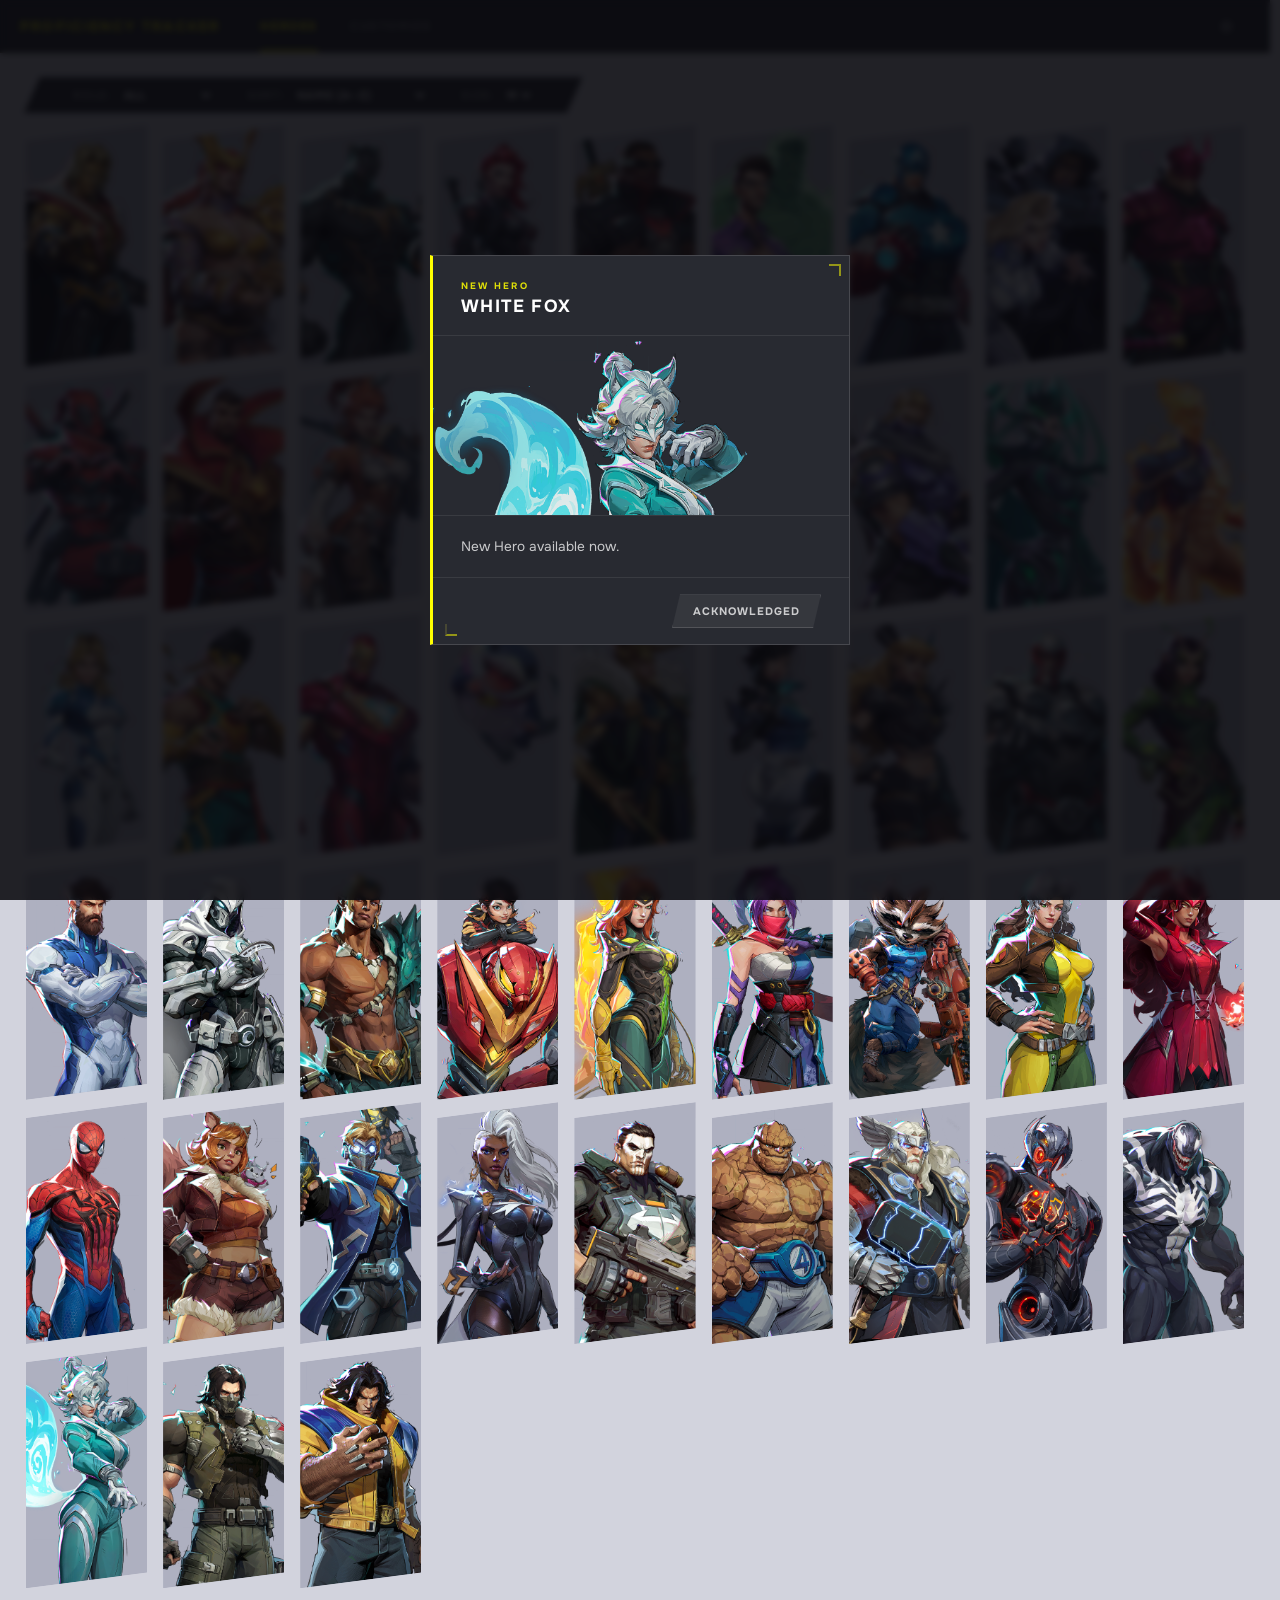
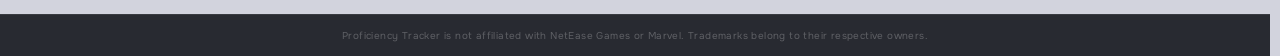
<file: index.html>
<!DOCTYPE html>
<html lang="en">
<head>
    <meta charset="UTF-8">
    <meta name="viewport" content="width=device-width, initial-scale=1.0">
    <title>Proficiency Tracker</title>
    <link rel="preconnect" href="https://fonts.googleapis.com">
    <link rel="preconnect" href="https://fonts.gstatic.com" crossorigin>
    <link rel="stylesheet" href="https://fonts.googleapis.com/css2?family=Onest:wght@400;500;600;700&display=swap">
    <link rel="stylesheet" href="./app/styles.css">
</head>
<body>
    <header>
        <nav>
            <h1>Proficiency Tracker</h1>
            <ul>
                <li><a data-view="views/heroes.html">Heroes</a></li>
                <li><a data-view="views/customize.html">Customize</a></li>
                <li class="nav-end">
                    <a data-view="views/settings.html" aria-label="Settings">
                        <svg xmlns="http://www.w3.org/2000/svg" width="15" height="15" viewBox="0 0 24 24" fill="currentColor" aria-hidden="true">
                            <path d="M19.14 12.94c.04-.3.06-.61.06-.94s-.02-.64-.07-.94l2.03-1.58c.18-.14.23-.41.12-.61l-1.92-3.32c-.12-.22-.37-.29-.59-.22l-2.39.96c-.5-.38-1.03-.7-1.62-.94l-.36-2.54c-.04-.24-.24-.41-.48-.41h-3.84c-.24 0-.43.17-.47.41l-.36 2.54c-.59.24-1.13.57-1.62.94l-2.39-.96c-.22-.08-.47 0-.59.22L2.74 8.87c-.12.21-.08.47.12.61l2.03 1.58c-.05.3-.09.63-.09.94s.02.64.07.94l-2.03 1.58c-.18.14-.23.41-.12.61l1.92 3.32c.12.22.37.29.59.22l2.39-.96c.5.38 1.03.7 1.62.94l.36 2.54c.05.24.24.41.48.41h3.84c.24 0 .44-.17.47-.41l.36-2.54c.59-.24 1.13-.56 1.62-.94l2.39.96c.22.08.47 0 .59-.22l1.92-3.32c.12-.22.07-.47-.12-.61l-2.01-1.58zM12 15.6c-1.98 0-3.6-1.62-3.6-3.6s1.62-3.6 3.6-3.6 3.6 1.62 3.6 3.6-1.62 3.6-3.6 3.6z"/>
                        </svg>
                    </a>
                </li>
            </ul>
        </nav>
    </header>

    <main>
        <div id="content"></div>
    </main>

    <!--
        Global modal — used for announcements, profile, credits.
        Populated and shown by showModal() in views.js.
    -->
    <div id="app-modal" style="display:none" role="dialog" aria-modal="true" aria-labelledby="app-modal-title">
        <div id="app-modal-overlay"></div>
        <div id="app-modal-panel">
            <div id="app-modal-header">
                <div id="app-modal-header-text">
                    <span id="app-modal-tag"></span>
                    <h2 id="app-modal-title"></h2>
                </div>
            </div>
            <div id="app-modal-image-wrap" style="display:none">
                <img id="app-modal-image" alt="">
            </div>
            <div id="app-modal-body"></div>
            <div id="app-modal-footer">
                <button id="app-modal-close" class="btn">Close</button>
            </div>
        </div>
    </div>

    <footer>
        <span>Proficiency Tracker is not affiliated with NetEase Games or Marvel. Trademarks belong to their respective owners.</span>
    </footer>

    <script src="./app/state.js"></script>
    <script src="./app/settings.js"></script>
    <script src="./app/views.js"></script>
</body>
</html>
</file>
<file: app/styles.css>
/* styles.css */

/* ═══════════════════════════════════════════════════════════════
   THEMES
   ═══════════════════════════════════════════════════════════════ */

:root {
    --bg:          #D2D3DD;
    --card-bg:     #AEB0C0;
    --nav-bg:      #282A31;
    --panel-bg:    #373b46;   /* slightly lighter than nav-bg for layered depth */
    --border:      rgba(255, 255, 255, 0.08);
    --border-mid:  rgba(255, 255, 255, 0.14);
    --text:        #ffffff;
    --text-sub:    rgba(255, 255, 255, 0.45);
    --text-dim:    rgba(255, 255, 255, 0.25);
    --primary:     #FFFF00;
    --primary-dim: rgba(245, 230, 66, 0.12);
    --primary-mid: rgba(245, 230, 66, 0.4);
    --danger:      #e05252;
}

[data-theme="dark"] {
    --bg:       #13141a;
    --card-bg:  #191b22;
    --nav-bg:   #0d0e13;
    --panel-bg: #13141a;
}

[data-theme="web-warriors"] {
    --bg:       #161616;
    --card-bg:  #1e1e1e;
    --nav-bg:   #101010;
    --panel-bg: #151515;
}

[data-theme="web-warriors"]::before {
    content: '';
    position: fixed;
    inset: 0;
    background: url('../assets/backgrounds/img_gallery_card_horizontal_01.png') center / cover no-repeat;
    opacity: 0.25;
    pointer-events: none;
    z-index: 0;
}

[data-theme="star-turn"] {
    --bg:       #161616;
    --card-bg:  #1e1e1e;
    --nav-bg:   #101010;
    --panel-bg: #151515;
}

[data-theme="star-turn"]::before {
    content: '';
    position: fixed;
    inset: 0;
    background: url('../assets/backgrounds/img_gallerys1_card_horizontal_06.png') center / cover no-repeat;
    opacity: 0.2;
    pointer-events: none;
    z-index: 0;
}

[data-theme="plans-within-plans"] {
    --bg:       #161616;
    --card-bg:  #1e1e1e;
    --nav-bg:   #101010;
    --panel-bg: #151515;
}

[data-theme="plans-within-plans"]::before {
    content: '';
    position: fixed;
    inset: 0;
    background: url('../assets/backgrounds/img_gallerys1_card_horizontal_07.png') center / cover no-repeat;
    opacity: 0.25;
    pointer-events: none;
    z-index: 0;
}

[data-theme="regenesis"] {
    --bg:       #161616;
    --card-bg:  #1e1e1e;
    --nav-bg:   #101010;
    --panel-bg: #151515;
}

[data-theme="regenesis"]::before {
    content: '';
    position: fixed;
    inset: 0;
    background: url('../assets/backgrounds/img_gallerys2_card_horizontal_03.png') center / cover no-repeat;
    opacity: 0.25;
    pointer-events: none;
    z-index: 0;
}

[data-theme="inner-devil"] {
    --bg:       #161616;
    --card-bg:  #1e1e1e;
    --nav-bg:   #101010;
    --panel-bg: #151515;
}

[data-theme="inner-devil"]::before {
    content: '';
    position: fixed;
    inset: 0;
    background: url('../assets/backgrounds/img_gallerys4_card_horizontal_04.png') center / cover no-repeat;
    opacity: 0.25;
    pointer-events: none;
    z-index: 0;
}

/* ═══════════════════════════════════════════════════════════════
   BASE
   ═══════════════════════════════════════════════════════════════ */

*, *::before, *::after {
    box-sizing: border-box;
    margin: 0;
    padding: 0;
}

html {
    background: var(--bg);
    scrollbar-gutter: stable;
    scrollbar-width: thin;
    scrollbar-color: rgba(0, 0, 0, 0.22) transparent;
}

html::-webkit-scrollbar       { width: 5px; }
html::-webkit-scrollbar-track { background: transparent; }
html::-webkit-scrollbar-thumb { background: rgba(0,0,0,0.22); border-radius: 0; }
html::-webkit-scrollbar-thumb:hover { background: rgba(0,0,0,0.38); }

[data-theme="dark"] {
    scrollbar-color: rgba(255,255,255,0.15) transparent;
}

body {
    font-family: 'Onest', sans-serif;
    background: var(--bg);
    color: var(--text);
    min-height: 100vh;
    display: flex;
    flex-direction: column;
}

main {
    flex: 1;
    padding: 24px;
}

/* ═══════════════════════════════════════════════════════════════
   NAV
   ═══════════════════════════════════════════════════════════════ */

header {
    background: var(--nav-bg);
    position: sticky;
    top: 0;
    z-index: 50;
    /* Thin primary line along the very bottom of the header */
    border-bottom: 1px solid rgba(245, 230, 66, 0.18);
}

nav {
    display: flex;
    align-items: center;
    gap: 24px;
    padding: 0 20px;
    height: 52px;
    overflow-x: auto;
    scrollbar-width: none;
}

nav::-webkit-scrollbar { display: none; }

nav h1 {
    font-size: 0.85rem;
    font-weight: 700;
    letter-spacing: 0.16em;
    text-transform: uppercase;
    white-space: nowrap;
    color: var(--primary);
    flex-shrink: 0;
    opacity: 0.9;
}

nav ul {
    display: flex;
    flex: 1;
    list-style: none;
    height: 100%;
    align-items: stretch;
    flex-shrink: 0;
}

nav ul li        { display: flex; }
nav ul li.nav-end { margin-left: auto; }

nav ul a {
    display: flex;
    align-items: center;
    padding: 0 16px;
    font-size: 0.72rem;
    font-weight: 700;
    letter-spacing: 0.14em;
    text-transform: uppercase;
    text-decoration: none;
    color: var(--text);
    opacity: 0.4;
    position: relative;
    transition: opacity 0.15s;
    cursor: pointer;
    white-space: nowrap;
}

/* Active underline indicator */
nav ul a::after {
    content: '';
    position: absolute;
    bottom: 0;
    left: 16px;
    right: 16px;
    height: 2px;
    background: var(--primary);
    transform: scaleX(0);
    transition: transform 0.2s cubic-bezier(0.4, 0, 0.2, 1);
    transform-origin: left;
}

nav ul a:hover         { opacity: 0.8; }
nav ul a.active        { opacity: 1; color: var(--primary); }
nav ul a.active::after { transform: scaleX(1); }

nav ul a:focus-visible {
    outline: 2px solid var(--primary);
    outline-offset: -2px;
    opacity: 1;
}

/* ═══════════════════════════════════════════════════════════════
   CONTROL BAR
   ═══════════════════════════════════════════════════════════════ */

#hero-controls {
    display: inline-flex;
    align-items: center;
    height: 36px;
    margin-bottom: 20px;
    background: var(--nav-bg);
    clip-path: polygon(16px 0%, 100% 0%, calc(100% - 16px) 100%, 0% 100%);
    padding: 0 32px;
    max-width: 100%;
    overflow-x: auto;
    scrollbar-width: none;
    border: 1px solid var(--border-mid);
}

#hero-controls::-webkit-scrollbar { display: none; }

#hero-controls label {
    display: flex;
    align-items: center;
    gap: 8px;
    padding: 0 16px;
    font-size: 0.68rem;
    font-weight: 700;
    letter-spacing: 0.12em;
    text-transform: uppercase;
    color: var(--text-sub);
    height: 100%;
    white-space: nowrap;
    flex-shrink: 0;
    border-right: 1px solid var(--border);
}

#hero-controls label:last-child { border-right: none; }

#hero-controls select {
    background: transparent;
    border: none;
    color: var(--text);
    font-family: 'Onest', sans-serif;
    font-size: 0.68rem;
    font-weight: 700;
    letter-spacing: 0.08em;
    text-transform: uppercase;
    cursor: pointer;
    outline: none;
}

#hero-controls select option {
    background: var(--nav-bg);
    text-transform: none;
}

/* ═══════════════════════════════════════════════════════════════
   HERO GRID
   ═══════════════════════════════════════════════════════════════ */

#heroes-grid {
    display: grid;
    grid-template-columns: repeat(auto-fill, minmax(var(--hero-card-min-size, 120px), 1fr));
    column-gap: 12px;
    row-gap: 8px;
}

/*
 * .hero-card-outer — the actual grid item.
 * position: relative so rank icon and level badge can be absolutely positioned.
 * NO clip-path here — clip-path would hide the absolutely-positioned children.
 */
.hero-card-outer {
    position: relative;
    margin-top: -10px;
    cursor: pointer;
}

/*
 * .hero-card-wrap — handles the yellow hover border via background reveal.
 * clip-path gives the parallelogram shape.
 * The 2px margin on .hero-card exposes this background as a shaped border.
 */
.hero-card-wrap {
    clip-path: polygon(0% 16px, 100% 0%, 100% calc(100% - 16px), 0% 100%);
    background: transparent;
    transition: background 0.15s;
}

.hero-card-outer:hover .hero-card-wrap,
.hero-card-outer:focus-visible .hero-card-wrap {
    background: var(--primary);
}

.hero-card-outer:focus-visible { outline: none; }

.hero-card {
    position: relative;
    background: var(--card-bg);
    aspect-ratio: 1 / 2;
    clip-path: polygon(0% 16px, 100% 0%, 100% calc(100% - 16px), 0% 100%);
    overflow: hidden;
    margin: 2px;
    transition: filter 0.15s;
}

.hero-card-outer:hover .hero-card,
.hero-card-outer:focus-visible .hero-card {
    filter: brightness(1.08);
}

.hero-card-portrait {
    display: block;
    width: 100%;
    height: 100%;
    object-fit: cover;
    object-position: top;
}

/* ── Hero name overlay ───────────────────────────────────────── */

.hero-card-name {
    position: absolute;
    bottom: 0;
    left: 0;
    right: 0;
    height: 56px;
    background: linear-gradient(to bottom, transparent, rgba(0,0,0,0.88));
    display: flex;
    align-items: center;
    justify-content: center;
    padding: 0px 8px 0;
    pointer-events: none;
}

.hero-card-name span {
    display: block;
    max-width: 100%;
    font-weight: 700;
    letter-spacing: 0.07em;
    text-transform: uppercase;
    color: #fff;
    text-shadow: 0 1px 4px rgba(0,0,0,1);
    white-space: nowrap;
    overflow: hidden;
    text-overflow: ellipsis;
    text-align: center;

    /* Default size — overridden per card size below */
    font-size: 0.54rem;
}

/* Scale hero name text with card size */
[data-card-size="sm"] .hero-card-name span { font-size: 0.44rem; }
[data-card-size="md"] .hero-card-name span { font-size: 0.54rem; }
[data-card-size="lg"] .hero-card-name span { font-size: 0.68rem; }

/* ── Rank icon (bottom-left) ─────────────────────────────────── */

/*
 * Positioned on .hero-card-outer, outside any clip-path, so it is never clipped.
 */
.hero-card-rank-icon {
    position: absolute;
    bottom: -15px;
    left: -15px;
    width: 55px;
    height: 55px;
    object-fit: contain;
    pointer-events: none;
    z-index: 10;
    filter: drop-shadow(0 2px 6px rgba(0,0,0,0.9));
}

/* ── Level badge (bottom-right) ──────────────────────────────── */

/*
 * Positioned on .hero-card-outer, outside any clip-path.
 * Angular clip-path to match the Marvel Rivals aesthetic.
 * Scales slightly with card size.
 */
.hero-card-level {
    position: absolute;
    bottom: 36px;   /* sits above the rank icon which is at bottom: -15px */
    left: 5px;
    pointer-events: none;
    z-index: 10;
    color: var(--primary);
    font-family: 'Onest', sans-serif;
    font-size: 0.65rem;
    font-weight: 700;
    letter-spacing: 0.04em;
    line-height: 1;
    text-shadow:
        0 0 6px rgba(0,0,0,1),
        0 1px 3px rgba(0,0,0,1),
        0 0 2px rgba(0,0,0,1);
}

[data-card-size="lg"] .hero-card-level {
    font-size: 0.78rem;
    bottom: 42px;
}

[data-card-size="sm"] .hero-card-level {
    font-size: 0.54rem;
    bottom: 30px;
}

/* ═══════════════════════════════════════════════════════════════
   CORNER ACCENT MARKS
   Used inside modals for the Marvel Rivals panel look.
   ═══════════════════════════════════════════════════════════════ */

.corner {
    position: absolute;
    width: 12px;
    height: 12px;
    pointer-events: none;
    z-index: 1;
}

.corner-tl {
    top: 8px;
    left: 8px;
    border-top: 2px solid var(--primary);
    border-left: 2px solid var(--primary);
    opacity: 0.7;
}

.corner-br {
    bottom: 8px;
    right: 8px;
    border-bottom: 2px solid var(--primary);
    border-right: 2px solid var(--primary);
    opacity: 0.7;
}

/* ═══════════════════════════════════════════════════════════════
   HERO PROFICIENCY MODAL (scoped to the heroes view)
   ═══════════════════════════════════════════════════════════════ */

#hero-modal {
    position: fixed;
    inset: 0;
    display: flex;
    align-items: center;
    justify-content: center;
    z-index: 100;
    padding: 16px;
}

#hero-modal-overlay {
    position: absolute;
    inset: 0;
    background: rgba(10, 11, 15, 0.82);
    backdrop-filter: blur(2px);
}

#hero-modal-inner {
    position: relative;
    background: var(--nav-bg);
    border: 1px solid var(--border-mid);
    /* Thin primary left edge accent */
    border-left: 3px solid rgba(245, 230, 66, 0.55);
    padding: 28px 28px 24px;
    display: flex;
    flex-direction: column;
    gap: 20px;
    width: 100%;
    max-width: 300px;
}

/* Header row: tag + name */
#hero-modal-header {
    display: flex;
    flex-direction: column;
    gap: 4px;
}

.modal-tag {
    font-size: 0.6rem;
    font-weight: 700;
    letter-spacing: 0.2em;
    text-transform: uppercase;
    color: var(--primary);
    opacity: 0.8;
}

#modal-hero-name {
    font-size: 1.05rem;
    font-weight: 700;
    letter-spacing: 0.06em;
    text-transform: uppercase;
    color: var(--text);
    line-height: 1.2;
}

/* Rank + level selects */
#hero-modal-selects {
    display: flex;
    flex-direction: column;
    gap: 16px;
}

#hero-modal-selects label {
    display: flex;
    flex-direction: column;
    gap: 6px;
}

#hero-modal-selects label > span {
    font-size: 0.62rem;
    font-weight: 700;
    letter-spacing: 0.16em;
    text-transform: uppercase;
    color: var(--text-sub);
}

#modal-rank-select,
#modal-level-select {
    background: transparent;
    border: none;
    border-bottom: 1px solid rgba(255,255,255,0.2);
    border-radius: 0;
    color: var(--text);
    font-family: 'Onest', sans-serif;
    font-size: 0.9rem;
    font-weight: 600;
    padding: 8px 4px;
    cursor: pointer;
    outline: none;
    width: 100%;
    transition: border-color 0.15s;
}

#modal-rank-select:focus-visible,
#modal-level-select:focus-visible {
    border-bottom: 2px solid var(--primary);
}

#modal-rank-select option,
#modal-level-select option {
    background: var(--nav-bg);
    color: var(--text);
}

#modal-close {
    align-self: flex-start;
    background: transparent;
    border: 1px solid var(--border-mid);
    border-radius: 0;
    color: var(--text);
    font-family: 'Onest', sans-serif;
    font-size: 0.65rem;
    font-weight: 700;
    letter-spacing: 0.14em;
    text-transform: uppercase;
    padding: 7px 18px;
    cursor: pointer;
    opacity: 0.55;
    transition: opacity 0.15s, color 0.15s, border-color 0.15s;
    clip-path: polygon(6px 0%, 100% 0%, calc(100% - 6px) 100%, 0% 100%);
}

#modal-close:hover,
#modal-close:focus-visible {
    opacity: 1;
    color: var(--primary);
    border-color: var(--primary-mid);
    outline: none;
}

/* ═══════════════════════════════════════════════════════════════
   GLOBAL APP MODAL (#app-modal)
   Used for announcements, profile, credits — all full-screen overlays.
   ═══════════════════════════════════════════════════════════════ */

#app-modal {
    position: fixed;
    inset: 0;
    display: flex;
    align-items: center;
    justify-content: center;
    z-index: 200;
    padding: 20px;
}

#app-modal-overlay {
    position: absolute;
    inset: 0;
    background: rgba(8, 9, 13, 0.88);
    backdrop-filter: blur(3px);
}

#app-modal-panel {
    position: relative;
    background: var(--nav-bg);
    border: 1px solid var(--border-mid);
    border-left: 3px solid var(--primary);
    width: 100%;
    max-width: 420px;
    max-height: 85vh;
    display: flex;
    flex-direction: column;
    overflow: hidden;
}

/* Top-left and bottom-right corner accents on the panel */
#app-modal-panel::before,
#app-modal-panel::after {
    content: '';
    position: absolute;
    width: 12px;
    height: 12px;
    pointer-events: none;
    z-index: 1;
}

#app-modal-panel::before {
    top: 8px;
    right: 8px;
    border-top: 2px solid var(--primary);
    border-right: 2px solid var(--primary);
    opacity: 0.5;
}

#app-modal-panel::after {
    bottom: 8px;
    left: 12px;  /* offset for the left border */
    border-bottom: 2px solid var(--primary);
    border-left: 2px solid rgba(245, 230, 66, 0.3);
    opacity: 0.5;
}

/* Header */
#app-modal-header {
    padding: 24px 28px 18px;
    border-bottom: 1px solid var(--border);
    flex-shrink: 0;
}

#app-modal-tag {
    display: block;
    font-size: 0.58rem;
    font-weight: 700;
    letter-spacing: 0.24em;
    text-transform: uppercase;
    color: var(--primary);
    opacity: 0.85;
    margin-bottom: 4px;
}

#app-modal-title {
    font-size: 1.1rem;
    font-weight: 700;
    letter-spacing: 0.08em;
    text-transform: uppercase;
    color: var(--text);
    line-height: 1.2;
}

/* Optional image */
#app-modal-image-wrap {
    flex-shrink: 0;
    border-bottom: 1px solid var(--border);
    max-height: 180px;
    overflow: hidden;
}

#app-modal-image {
    display: block;
    width: 100%;
    height: 180px;
    object-fit: cover;
    object-position: top;
    opacity: 0.9;
}

/* Scrollable body */
#app-modal-body {
    flex: 1;
    overflow-y: auto;
    padding: 20px 28px;
    scrollbar-width: thin;
    scrollbar-color: rgba(255,255,255,0.1) transparent;
}

#app-modal-body::-webkit-scrollbar       { width: 4px; }
#app-modal-body::-webkit-scrollbar-track { background: transparent; }
#app-modal-body::-webkit-scrollbar-thumb { background: rgba(255,255,255,0.12); }

/* Footer */
#app-modal-footer {
    padding: 16px 28px;
    border-top: 1px solid var(--border);
    flex-shrink: 0;
    display: flex;
    justify-content: flex-end;
}

/* ── Modal shared text content ───────────────────────────────── */

.modal-text p {
    font-size: 0.85rem;
    line-height: 1.6;
    color: rgba(255, 255, 255, 0.75);
}

.modal-text p + p { margin-top: 10px; }

.modal-section-label {
    font-size: 0.6rem;
    font-weight: 700;
    letter-spacing: 0.2em;
    text-transform: uppercase;
    color: var(--text-sub);
    padding-bottom: 8px;
    border-bottom: 1px solid var(--border);
    margin-bottom: 10px;
}

.modal-empty {
    font-size: 0.8rem;
    color: var(--text-sub);
    line-height: 1.5;
}

/* ═══════════════════════════════════════════════════════════════
   PROFILE MODAL CONTENT
   ═══════════════════════════════════════════════════════════════ */

.profile-content { display: flex; flex-direction: column; }

.profile-rank-row {
    display: flex;
    align-items: center;
    gap: 10px;
    padding: 5px 0;
}

.profile-rank-icon {
    width: 28px;
    height: 28px;
    object-fit: contain;
    flex-shrink: 0;
    filter: drop-shadow(0 1px 3px rgba(0,0,0,0.7));
}

.profile-rank-label {
    font-size: 0.65rem;
    font-weight: 700;
    letter-spacing: 0.1em;
    text-transform: uppercase;
    color: var(--text-sub);
    width: 72px;
    flex-shrink: 0;
}

.profile-rank-bar-wrap {
    flex: 1;
    height: 4px;
    background: rgba(255,255,255,0.08);
    overflow: hidden;
    clip-path: polygon(2px 0%, 100% 0%, calc(100% - 2px) 100%, 0% 100%);
}

.profile-rank-bar {
    height: 100%;
    background: var(--primary);
    opacity: 0.8;
    transition: width 0.5s cubic-bezier(0.4, 0, 0.2, 1);
}

.profile-rank-count {
    font-size: 0.7rem;
    font-weight: 700;
    color: var(--primary);
    width: 20px;
    text-align: right;
    flex-shrink: 0;
}

/* ═══════════════════════════════════════════════════════════════
   CREDITS MODAL CONTENT
   ═══════════════════════════════════════════════════════════════ */

.credits-content {
    display: flex;
    flex-direction: column;
    gap: 16px;
}

.credit-item {
    display: flex;
    flex-direction: column;
    gap: 3px;
    padding-bottom: 16px;
    border-bottom: 1px solid var(--border);
}

.credit-item:last-child {
    border-bottom: none;
    padding-bottom: 0;
}

.credit-title {
    font-size: 0.8rem;
    font-weight: 700;
    color: var(--primary);
    text-decoration: none;
    transition: opacity 0.15s;
}

.credit-title:hover { opacity: 0.7; text-decoration: underline; }

.credit-author {
    font-size: 0.68rem;
    color: var(--text-sub);
    font-weight: 500;
}

.credit-uses {
    font-size: 0.6rem;
    font-weight: 700;
    letter-spacing: 0.1em;
    text-transform: uppercase;
    color: var(--text-dim);
}

/* ═══════════════════════════════════════════════════════════════
   SETTINGS / CUSTOMIZE SHARED LAYOUT
   ═══════════════════════════════════════════════════════════════ */

.view-settings {
    display: flex;
    flex-direction: column;
    gap: 28px;
    max-width: 500px;
    background: var(--nav-bg);
    border: 1px solid var(--border);
    border-left: 3px solid rgba(245, 230, 66, 0.35);
    padding: 28px 32px;
}

.settings-section {
    display: flex;
    flex-direction: column;
    gap: 4px;
}

.settings-section-title {
    font-size: 0.6rem;
    font-weight: 700;
    letter-spacing: 0.2em;
    text-transform: uppercase;
    color: var(--text-sub);
    padding-bottom: 10px;
    border-bottom: 1px solid var(--border);
    margin-bottom: 4px;
}

/* Sub-label within a settings section (e.g. "Color" / "Image" under Theme) */
.settings-group-label {
    font-size: 0.56rem;
    font-weight: 700;
    letter-spacing: 0.2em;
    text-transform: uppercase;
    color: var(--text-dim);
    margin-top: 8px;
    margin-bottom: 2px;
}

.setting-row {
    display: flex;
    align-items: center;
    gap: 8px;
    padding: 8px 0;
    flex-wrap: wrap;
}

/* ═══════════════════════════════════════════════════════════════
   BUTTONS
   ═══════════════════════════════════════════════════════════════ */

.btn {
    background: rgba(255, 255, 255, 0.06);
    border: 1px solid var(--border-mid);
    border-radius: 0;
    color: rgba(255, 255, 255, 0.75);
    font-family: 'Onest', sans-serif;
    font-size: 0.68rem;
    font-weight: 700;
    letter-spacing: 0.1em;
    text-transform: uppercase;
    padding: 9px 20px;
    cursor: pointer;
    clip-path: polygon(8px 0%, 100% 0%, calc(100% - 8px) 100%, 0% 100%);
    transition: background 0.15s, border-color 0.15s, color 0.15s, opacity 0.15s;
}

.btn:hover {
    background: rgba(255, 255, 255, 0.12);
    border-color: rgba(255, 255, 255, 0.25);
    color: #fff;
}

.btn:focus-visible {
    outline: 2px solid var(--primary);
    outline-offset: 3px;
}

.btn.active {
    background: var(--primary-dim);
    border-color: var(--primary-mid);
    color: var(--primary);
}

.btn.active:hover {
    background: rgba(245, 230, 66, 0.18);
}

.btn.danger {
    border-color: rgba(224, 82, 82, 0.25);
    color: rgba(255, 255, 255, 0.55);
}

.btn.danger:hover {
    background: rgba(224, 82, 82, 0.12);
    border-color: rgba(224, 82, 82, 0.55);
    color: var(--danger);
}

/* ═══════════════════════════════════════════════════════════════
   META / ABOUT SECTION
   ═══════════════════════════════════════════════════════════════ */

.meta-row {
    display: flex;
    align-items: center;
    gap: 16px;
    padding: 5px 0;
}

.meta-label {
    font-size: 0.62rem;
    font-weight: 700;
    letter-spacing: 0.14em;
    text-transform: uppercase;
    color: var(--text-dim);
    min-width: 90px;
}

.meta-value {
    color: rgba(255, 255, 255, 0.75);
    font-size: 0.8rem;
    font-weight: 500;
}

.meta-links {
    display: flex;
    flex-wrap: wrap;
    gap: 0;
    padding: 4px 0;
}

.meta-link {
    color: var(--primary);
    text-decoration: none;
    font-size: 0.62rem;
    font-weight: 700;
    letter-spacing: 0.1em;
    text-transform: uppercase;
    padding: 6px 16px 6px 0;
    opacity: 0.65;
    transition: opacity 0.15s;
}

.meta-link:hover,
.meta-link:focus-visible {
    opacity: 1;
    outline: none;
    text-decoration: underline;
}

/* ═══════════════════════════════════════════════════════════════
   FOOTER
   ═══════════════════════════════════════════════════════════════ */

footer {
    background: var(--nav-bg);
    border-top: 1px solid var(--border);
    padding: 14px 24px;
    font-size: 0.62rem;
    color: var(--text-dim);
    text-align: center;
    letter-spacing: 0.04em;
}

/* ═══════════════════════════════════════════════════════════════
   MOBILE
   ═══════════════════════════════════════════════════════════════ */

@media (max-width: 480px) {
    main { padding: 16px; }

    #hero-controls { padding: 0 20px; }
    #hero-controls label { padding: 0 10px; }

    #heroes-grid { column-gap: 8px; }

    #hero-modal-inner { padding: 22px 20px; }

    #app-modal-header  { padding: 20px 20px 14px; }
    #app-modal-body    { padding: 16px 20px; }
    #app-modal-footer  { padding: 14px 20px; }

    .view-settings { padding: 20px; }
}
</file>
